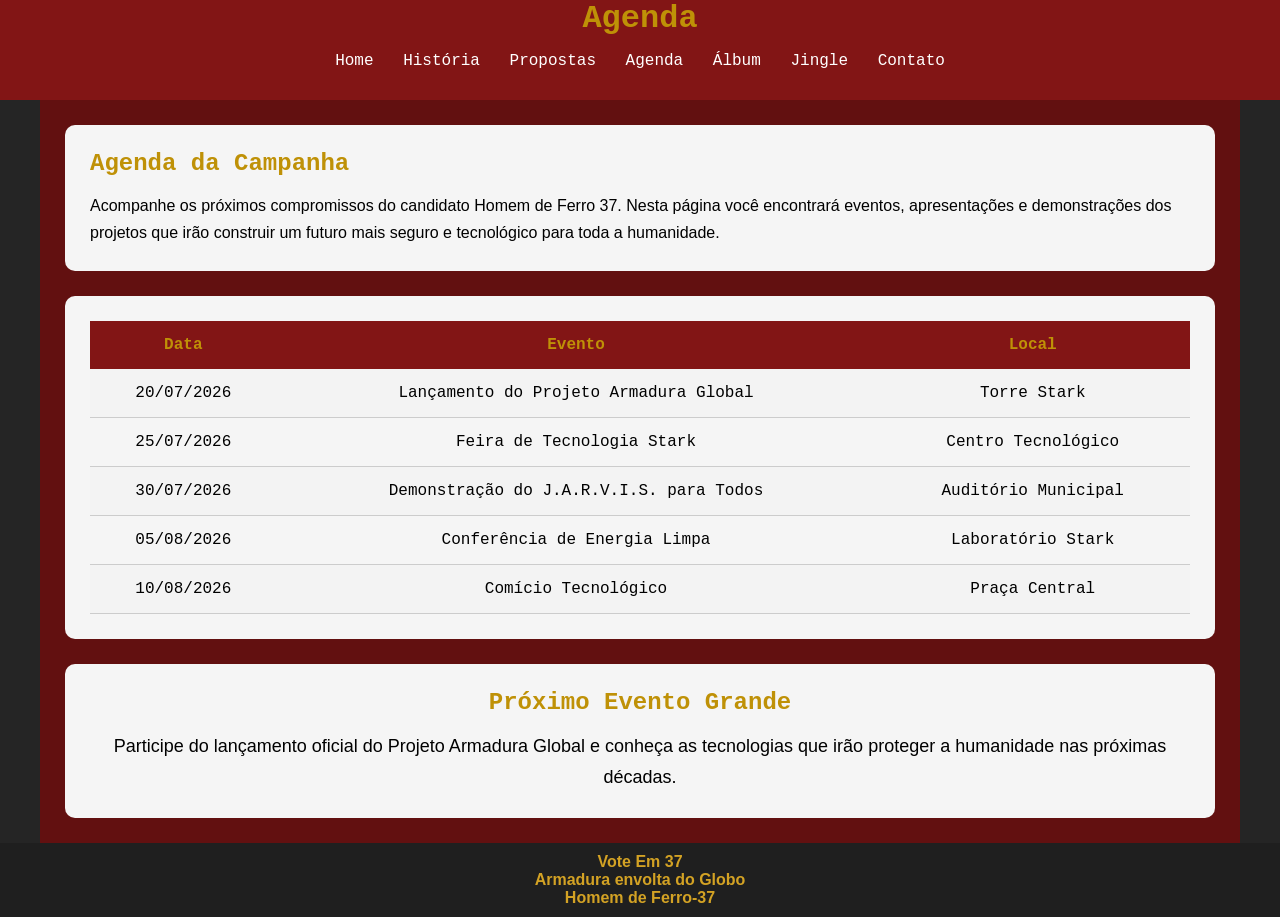
<file: agenda.html>
<!DOCTYPE html>
<html lang="PT-BR">

<head>
    <meta charset="UTF-8">
    <meta name="viewport" content="width=device-width, initial-scale=1.0">
    <title>Agenda</title>

    <link rel="stylesheet" href="style-agenda.css">

</head>

<body>
    <header>

        <h1>Agenda</h1>

        <nav>
            <a href="index.html">Home</a>
            <a href="historia.html">História</a>
            <a href="proposta.html">Propostas</a>
            <a href="agenda.html">Agenda</a>
            <a href="album.html">Álbum</a>
            <a href="jingle.html">Jingle</a>
            <a href="contato.html">Contato</a>
        </nav>

    </header>

    <main>

        <section class="intro-agenda">

            <h2>Agenda da Campanha</h2>

            <p>Acompanhe os próximos compromissos do candidato Homem de Ferro 37. Nesta página você encontrará eventos,
                apresentações e demonstrações dos projetos que irão construir um futuro mais seguro e tecnológico para
                toda a humanidade.</p>

        </section>

        <section class="agenda">

            <table>

                <tr>
                    <th>Data</th>
                    <th>Evento</th>
                    <th>Local</th>
                </tr>

                <tr>
                    <td>20/07/2026</td>
                    <td>Lançamento do Projeto Armadura Global</td>
                    <td>Torre Stark</td>
                </tr>

                <tr>
                    <td>25/07/2026</td>
                    <td>Feira de Tecnologia Stark</td>
                    <td>Centro Tecnológico</td>
                </tr>

                <tr>
                    <td>30/07/2026</td>
                    <td>Demonstração do J.A.R.V.I.S. para Todos</td>
                    <td>Auditório Municipal</td>
                </tr>

                <tr>
                    <td>05/08/2026</td>
                    <td>Conferência de Energia Limpa</td>
                    <td>Laboratório Stark</td>
                </tr>

                <tr>
                    <td>10/08/2026</td>
                    <td>Comício Tecnológico</td>
                    <td>Praça Central</td>
                </tr>

            </table>

        </section>

        <section class="evento-destaque">

            <h2>Próximo Evento Grande</h2>

            <p> Participe do lançamento oficial do Projeto Armadura Global e conheça
                as tecnologias que irão proteger a humanidade nas próximas décadas.</p>

        </section>

    </main>

    <footer>
        <p>Vote Em 37</p>
        <p>Armadura envolta do Globo</p>
        <p>Homem de Ferro-37</p>
    </footer>

</body>

</html>
</file>
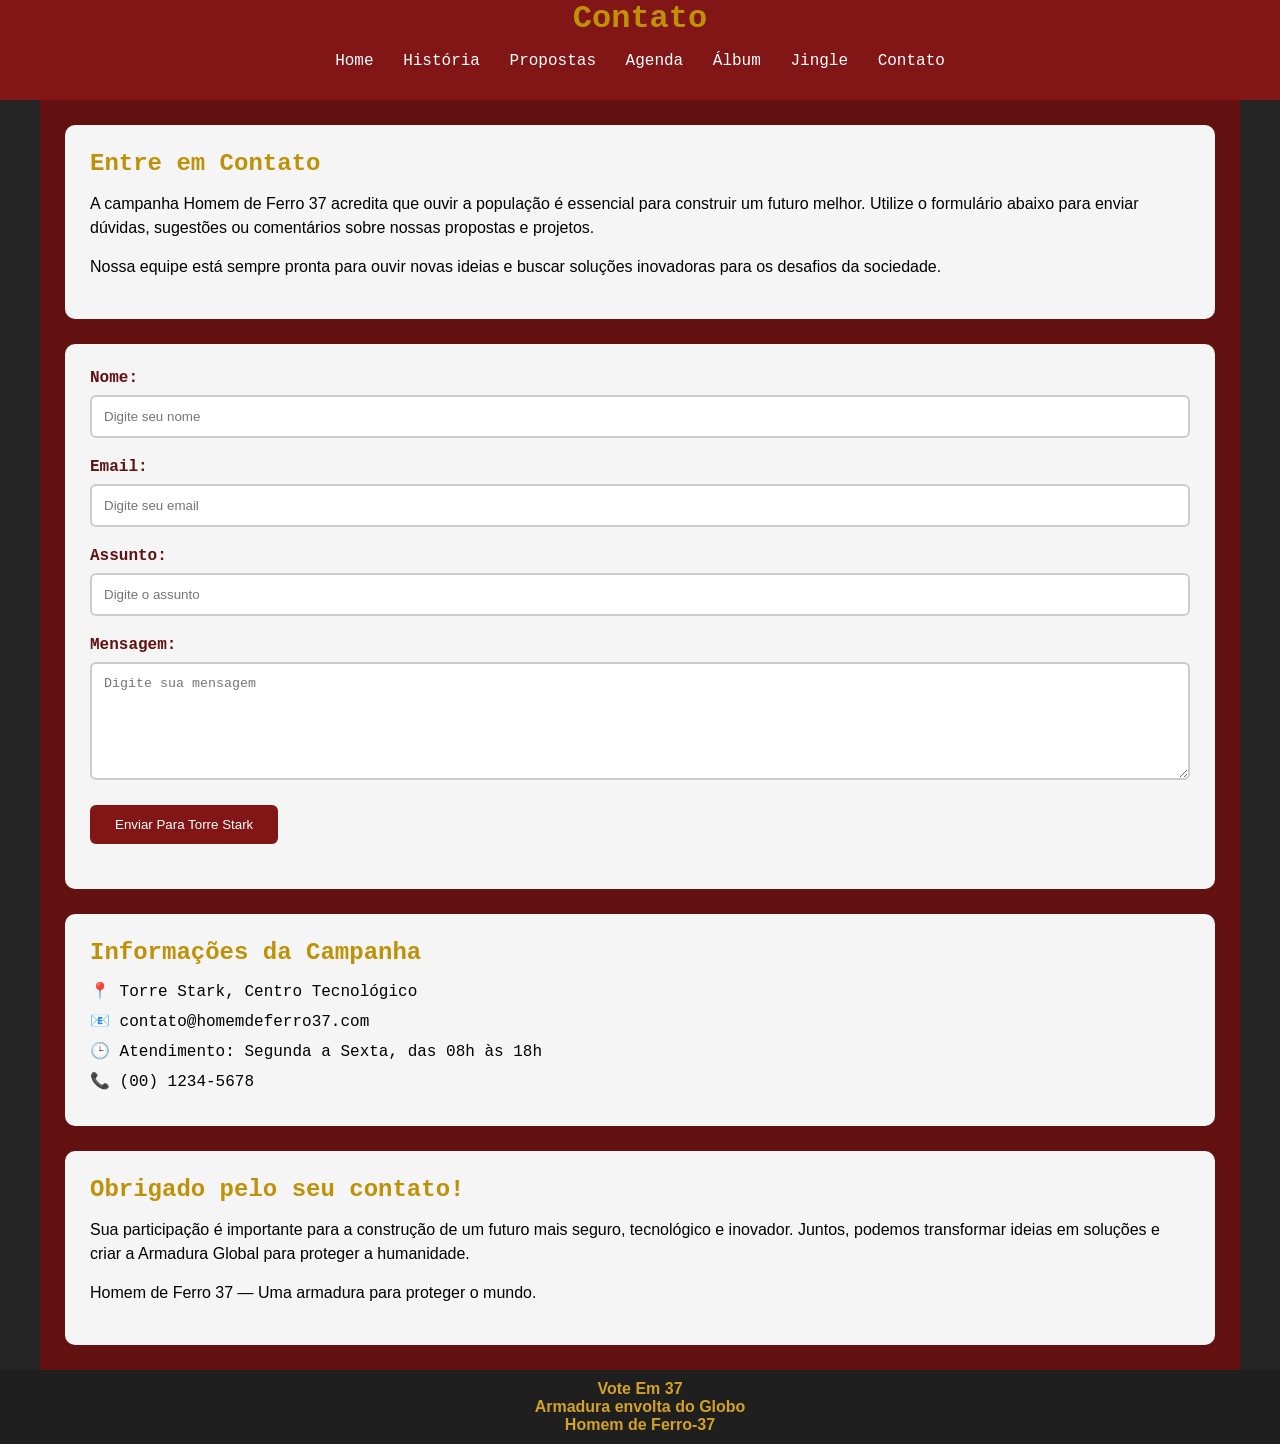
<file: contato.html>
<!DOCTYPE html>
<html lang="PT-BR">
<head>
    <meta charset="UTF-8">
    <meta name="viewport" content="width=device-width, initial-scale=1.0">
    <title>Contato</title>

    <link rel="stylesheet" href="style-contato.css">

</head>
<body>
    <header>

        <h1>Contato</h1>

        <nav>
            <a href="index.html">Home</a>
            <a href="historia.html">História</a>
            <a href="proposta.html">Propostas</a>
            <a href="agenda.html">Agenda</a>
            <a href="album.html">Álbum</a>
            <a href="jingle.html">Jingle</a>
            <a href="contato.html">Contato</a>
        </nav>
    </header>

    <main>

        <section class="intro-contato">

            <h2>Entre em Contato</h2>
            <p>A campanha Homem de Ferro 37 acredita que ouvir a população é essencial para construir um futuro melhor. Utilize o formulário abaixo para enviar dúvidas, sugestões ou comentários sobre nossas propostas e projetos.</p>
            <p>Nossa equipe está sempre pronta para ouvir novas ideias e buscar soluções inovadoras para os desafios da sociedade.</p>

        </section>

        <section class="form-contato">

            <form action="#" method="post">

                <div class="campo-formulario">
                    <label for="campo-nome">Nome:</label>
                    <input type="text" required="true" name="nome-campo" id="campo-nome" placeholder="Digite seu nome">
                </div>

                <div class="campo-formulario">
                    <label for="campo-email">Email:</label>
                    <input type="email" required="true" name="email-campo" id="campo-email" placeholder="Digite seu email">
                </div>

                <div class="campo-formulario">
                    <label for="campo-assunto">Assunto:</label>
                    <input type="text" required="true" name="assunto-campo" id="campo-assunto" placeholder="Digite o assunto">
                </div>

                <div class="campo-formulario">
                    <label for="campo-mensagem">Mensagem:</label>
                    <textarea name="mensagem-campo" id="campo-mensagem" placeholder="Digite sua mensagem" rows="6"></textarea>
                </div>

                <div class="campo-formulario">
                    <button type="submit">Enviar Para Torre Stark</button>
                </div>

            </form>

        </section>

        <section class="info-campanha">
            <h2>Informações da Campanha</h2>
            <ul>
                <li>📍 Torre Stark, Centro Tecnológico</li>
                <li>📧 contato@homemdeferro37.com</li>
                <li>🕒 Atendimento: Segunda a Sexta, das 08h às 18h</li>
                <li>📞 (00) 1234-5678</li>
            </ul>
        </section>

        <section class="mensagem-final">
            <h2>Obrigado pelo seu contato!</h2>

            <p>Sua participação é importante para a construção de um futuro mais seguro, tecnológico e inovador. Juntos, podemos transformar ideias em soluções e criar a Armadura Global para proteger a humanidade.</p>

            <p>Homem de Ferro 37 — Uma armadura para proteger o mundo.</p>

        </section>

    </main>

    <footer>
        <p>Vote Em 37</p>
        <p>Armadura envolta do Globo</p>
        <p>Homem de Ferro-37</p>
    </footer>

</body>
</html>
</file>
<file: style-agenda.css>
* {
    margin: 0;
    padding: 0;
    box-sizing: border-box;
}

body {
    font-family: 'Courier New', Courier, monospace;
    background-color: #252525;
}

p {
    font-family: sans-serif;
}

/*HEADER*/

header {
    height: 100px;
    width: 100%;

    text-align: center;

    background-color: #821515;
    color: rgb(191, 145, 7);

    position: fixed;
    top: 0;
    left: 0;
    z-index: 1000;
}

nav {
    margin-top: 15px;

}

nav a {
    text-decoration: none;
    color: white;
    padding: 10px;

    transition: 0.3s;
}

nav a:hover {
    background-color: rgb(191, 145, 7);
    color: #821515;

    transform: scale(0.98);
    box-shadow: 0 0 0 3px rgb(36, 135, 211);
}

/*MAIN*/

main {
    width: 1200px;
    margin: 0 auto;
    margin-top: 100px;

    overflow: auto;

    background-color: #621010;
}

.intro-agenda,
.agenda,
.evento-destaque {
    margin: 25px;
    padding: 25px;

    border-radius: 10px;

    background-color: whitesmoke;

    transition: 0.3s;
}

.intro-agenda:hover,
.agenda:hover,
.evento-destaque:hover {
    transform: scale(0.98);
    box-shadow: 0 0 0 3px rgb(211, 162, 36);
}

.intro-agenda h2,
.evento-destaque h2 {
    margin-bottom: 15px;
    color: rgb(191, 145, 7);
}

.intro-agenda p,
.evento-destaque p {
    line-height: 1.7;
}


table {
    width: 100%;
    border-collapse: collapse;
    text-align: center;
}

th {
    background-color: #821515;
    color: rgb(191, 145, 7);

    padding: 15px;
}

td {
    padding: 15px;
    border-bottom: 1px solid #ccc;
}

tr:nth-child(even) {
    background-color: #f3f3f3;
}

tr:hover {
    background-color: rgb(255, 245, 210);
    transition: 0.3s;
}


.evento-destaque {
    text-align: center;
}

.evento-destaque p {
    font-size: 18px;
}

footer {
    width: 100%;
    margin: 0 auto;

    padding: 10px;

    text-align: center;

    background-color: #1f1f1f;
    color: rgb(211, 162, 36);

    font-weight: bold;
}
</file>
<file: style-contato.css>
* {
    margin: 0;
    padding: 0;
    box-sizing: border-box;
}

body {
    font-family: 'Courier New', Courier, monospace;
    background-color: #252525;
}

p {
    font-family: sans-serif;
}

/*HEADER*/

header {
    height: 100px;
    width: 100%;

    text-align: center;

    background-color: #821515;
    color: rgb(191, 145, 7);

    position: fixed;
    top: 0;
    left: 0;
    z-index: 1000;
}

nav {
    margin-top: 15px;

}

nav a {
    text-decoration: none;
    color: white;
    padding: 10px;

    transition: 0.3s;
}

nav a:hover {
    background-color: rgb(191, 145, 7);
    color: #821515;

    transform: scale(0.98);
    box-shadow: 0 0 0 3px rgb(36, 135, 211);
}

/*MAIN*/

main {
    width: 1200px;
    margin: 0 auto;
    margin-top: 100px;

    overflow: auto;

    background-color: #621010;
}

.intro-contato,
.form-contato,
.info-campanha,
.mensagem-final {
    margin: 25px;
    padding: 25px;

    border-radius: 10px;

    background-color: whitesmoke;

    transition: 0.3s;
}

.intro-contato:hover,
.form-contato:hover,
.info-campanha:hover,
.mensagem-final:hover {
    transform: scale(0.98);
    box-shadow: 0 0 0 3px rgb(211, 162, 36);
}

.intro-contato h2,
.info-campanha h2,
.mensagem-final h2 {
    color: rgb(191, 145, 7);
    margin-bottom: 15px;
}

.intro-contato p,
.mensagem-final p {
    margin-bottom: 15px;
    line-height: 1.5;
}

.info-campanha ul {
    list-style: none;
}

.info-campanha li {
    margin-bottom: 10px;
}


.campo-formulario {
    margin-bottom: 20px;
}

.campo-formulario label {
    display: block;
    margin-bottom: 8px;

    font-weight: bold;
    color: #621010;
}

.campo-formulario input,
.campo-formulario textarea {
    width: 100%;
    padding: 12px;

    border: 2px solid #ccc;
    border-radius: 6px;
}

.campo-formulario textarea {
    resize: vertical;
}

.campo-formulario input:focus,
.campo-formulario textarea:focus {
    outline: none;
    border-color: rgb(191, 145, 7);
}

.campo-formulario button {
    padding: 12px 25px;

    background-color: #821515;
    color: white;

    border: none;
    border-radius: 6px;

    cursor: pointer;

    transition: 0.3s;
}

.campo-formulario button:hover {
    background-color: rgb(191, 145, 7);
    color: #821515;

    box-shadow: 0 0 0 3px rgb(36, 135, 211);
}

footer {
    width: 100%;
    margin: 0 auto;

    padding: 10px;

    text-align: center;

    background-color: #1f1f1f;
    color: rgb(211, 162, 36);

    font-weight: bold;
}
</file>
